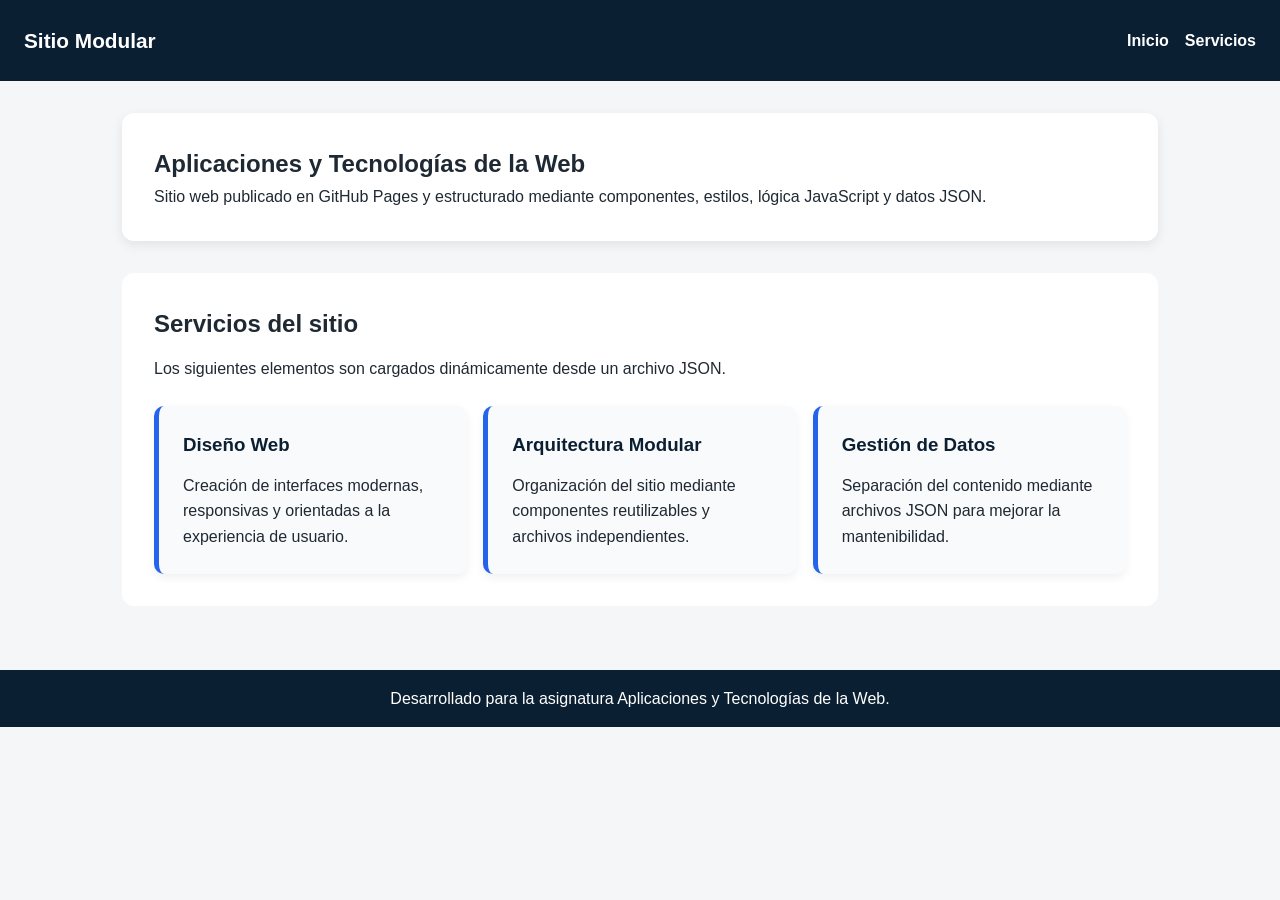
<file: index.html>
<!DOCTYPE html>
<html lang="es">
<head>
    <meta charset="UTF-8">
    <meta name="viewport" content="width=device-width, initial-scale=1.0">
    <title>Sitio Modular - Aplicaciones Web</title>
    <link rel="stylesheet" href="./css/styles.css">
</head>
<body>
    <div id="header-container"></div>

    <main class="main-content">
        <section class="hero">
            <h1>Aplicaciones y Tecnologías de la Web</h1>
            <p>
                Sitio web publicado en GitHub Pages y estructurado mediante componentes,
                estilos, lógica JavaScript y datos JSON.
            </p>
        </section>

        <section class="section">
            <h2>Servicios del sitio</h2>
            <p>
                Los siguientes elementos son cargados dinámicamente desde un archivo JSON.
            </p>

            <div id="services-container" class="cards-container"></div>
        </section>
    </main>

    <div id="footer-container"></div>

    <script type="module" src="./js/main.js"></script>
</body>
</html>
</file>
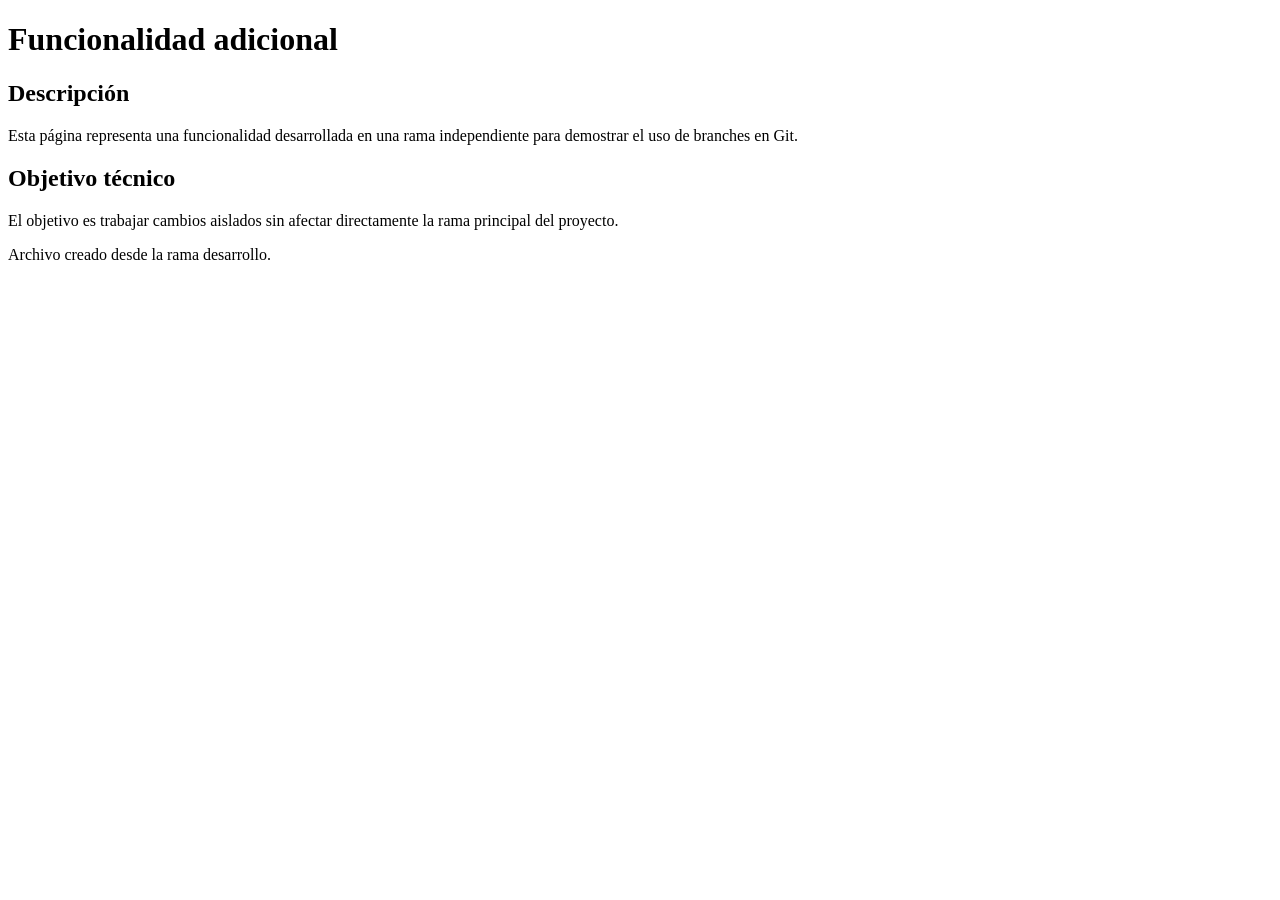
<file: funcionalidad.html>
<!DOCTYPE html>
<html lang="es">
<head>
    <meta charset="UTF-8">
    <meta name="viewport" content="width=device-width, initial-scale=1.0">
    <title>Funcionalidad del Proyecto</title>
</head>
<body>
    <header>
        <h1>Funcionalidad adicional</h1>
    </header>

    <main>
        <section>
            <h2>Descripción</h2>
            <p>
                Esta página representa una funcionalidad desarrollada en una rama
                independiente para demostrar el uso de branches en Git.
            </p>
        </section>

        <section>
            <h2>Objetivo técnico</h2>
            <p>
                El objetivo es trabajar cambios aislados sin afectar directamente
                la rama principal del proyecto.
            </p>
        </section>
    </main>

    <footer>
        <p>Archivo creado desde la rama desarrollo.</p>
    </footer>
</body>
</html>
</file>
<file: css/styles.css>
* {
    box-sizing: border-box;
    margin: 0;
    padding: 0;
}

body {
    font-family: Arial, sans-serif;
    background-color: #f4f6f8;
    color: #1f2933;
    line-height: 1.6;
}

.site-header {
    background-color: #0b1f33;
    color: #ffffff;
    padding: 1.5rem;
}

.navbar {
    display: flex;
    justify-content: space-between;
    align-items: center;
}

.navbar-title {
    font-size: 1.3rem;
    font-weight: bold;
}

.navbar-list {
    display: flex;
    gap: 1rem;
    list-style: none;
}

.navbar-list a {
    color: #ffffff;
    text-decoration: none;
    font-weight: bold;
}

.main-content {
    max-width: 1100px;
    margin: 0 auto;
    padding: 2rem;
}

.hero {
    background-color: #ffffff;
    padding: 2rem;
    border-radius: 12px;
    margin-bottom: 2rem;
    box-shadow: 0 4px 12px rgba(0, 0, 0, 0.08);
}

.section {
    background-color: #ffffff;
    padding: 2rem;
    border-radius: 12px;
}

.section h2 {
    margin-bottom: 0.8rem;
}

.cards-container {
    display: grid;
    grid-template-columns: repeat(auto-fit, minmax(240px, 1fr));
    gap: 1rem;
    margin-top: 1.5rem;
}

.card {
    background-color: #f9fafb;
    padding: 1.5rem;
    border-left: 5px solid #2563eb;
    border-radius: 10px;
    box-shadow: 0 4px 10px rgba(0, 0, 0, 0.06);
}

.card h3 {
    color: #0b1f33;
    margin-bottom: 0.8rem;
}

.site-footer {
    background-color: #0b1f33;
    color: #ffffff;
    text-align: center;
    padding: 1rem;
    margin-top: 2rem;
}
</file>
